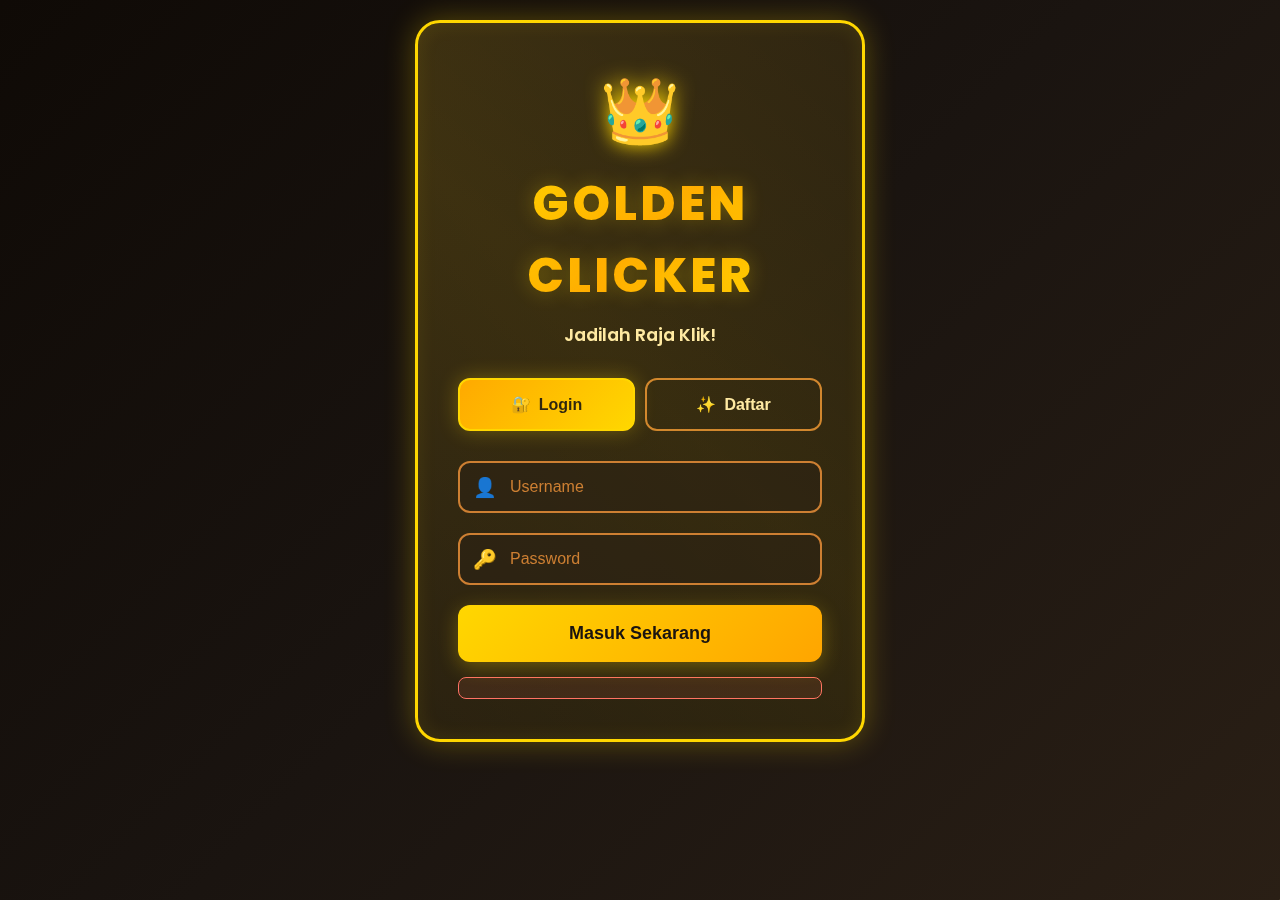
<file: index.html>
<!DOCTYPE html>
<html lang="ms">
<head>
    <meta charset="UTF-8">
    <meta name="viewport" content="width=device-width, initial-scale=1.0">
    <title>👑 Golden Clicker - Main Game</title>
    <link rel="stylesheet" href="styles.css">
</head>
<body class="game-body">
    <div class="golden-bg">
        <div class="sparkles"></div>
    </div>

    <!-- Auth Page -->
    <div id="authPage" class="page active">
        <div class="auth-container golden-card">
            <div class="crown-icon">👑</div>
            <h1 class="golden-title">GOLDEN CLICKER</h1>
            <p class="subtitle">Jadilah Raja Klik!</p>
            
            <div class="auth-tabs">
                <button class="tab-btn active" onclick="showLogin()">
                    <span class="icon">🔐</span> Login
                </button>
                <button class="tab-btn" onclick="showRegister()">
                    <span class="icon">✨</span> Daftar
                </button>
            </div>

            <!-- Login Form -->
            <div id="loginForm" class="auth-form active">
                <div class="input-group">
                    <span class="input-icon">👤</span>
                    <input type="text" id="loginUsername" placeholder="Username" required>
                </div>
                <div class="input-group">
                    <span class="input-icon">🔑</span>
                    <input type="password" id="loginPassword" placeholder="Password" required>
                </div>
                <button class="golden-btn" onclick="login()">
                    <span>Masuk Sekarang</span>
                    <span class="btn-shine"></span>
                </button>
            </div>

            <!-- Register Form -->
            <div id="registerForm" class="auth-form">
                <div class="input-group">
                    <span class="input-icon">👤</span>
                    <input type="text" id="regUsername" placeholder="Username" required>
                </div>
                <div class="input-group">
                    <span class="input-icon">🔑</span>
                    <input type="password" id="regPassword" placeholder="Password" required>
                </div>
                <button class="golden-btn" onclick="requestLocation()">
                    <span>Daftar Akaun</span>
                    <span class="btn-shine"></span>
                </button>
                <p class="info-text">✨ Lokasi diperlukan untuk leaderboard</p>
            </div>
            <div id="authError" class="error-msg"></div>
        </div>
    </div>

    <!-- Game Page -->
    <div id="gamePage" class="page">
        <div class="game-header">
            <div class="user-card golden-card-mini">
                <div class="user-avatar">👤</div>
                <div class="user-details">
                    <div id="usernameDisplay" class="username"></div>
                    <div id="userTitle" class="user-title">🆕 Newbie</div>
                    <div id="countryDisplay" class="country"></div>
                </div>
            </div>

            <div class="header-actions">
                <a href="leaderboard.html" class="icon-btn leaderboard-btn">
                    🏆
                    <span class="tooltip">Leaderboard</span>
                </a>
                <button class="icon-btn admin-btn" id="adminBtn" onclick="goToAdmin()" style="display: none;">
                    👑
                    <span class="tooltip">Admin Panel</span>
                </button>
                <button class="icon-btn logout-btn" onclick="logout()">
                    🚪
                    <span class="tooltip">Keluar</span>
                </button>
            </div>
        </div>

        <div class="game-container">
            <div class="score-section golden-card">
                <div class="score-label">
                    <span class="icon">💰</span>
                    <span>Skor Emas Anda</span>
                </div>
                <div id="scoreValue" class="score-number">0</div>
                <div class="score-rank" id="userRank">Ranking: -</div>
                
                <!-- Title Progress -->
                <div class="title-progress">
                    <div class="progress-info">
                        <span id="nextTitleName">Next: 🥉 Bronze Clicker</span>
                        <span id="nextTitleProgress">0/100</span>
                    </div>
                    <div class="progress-bar">
                        <div id="progressFill" class="progress-fill"></div>
                    </div>
                </div>
            </div>

            <div class="click-section">
                <div class="click-glow"></div>
                <button id="clickButton" class="mega-click-btn" onclick="incrementScore()">
                    <span class="btn-content">
                        <span class="coin-icon">🪙</span>
                        <span class="btn-text">KLIK!</span>
                    </span>
                    <div class="ripple"></div>
                </button>
                <div class="click-counter" id="clickCounter">+1</div>
                
                <!-- Anti-Cheat Warning -->
                <div id="cheatWarning" class="cheat-warning">
                    ⚠️ Auto-Clicker Detected! Slow down!
                </div>
            </div>

            <div class="stats-bar golden-card-mini">
                <div class="stat-item">
                    <span class="stat-icon">🎯</span>
                    <span class="stat-label">Jumlah Klik</span>
                    <span id="totalClicks" class="stat-value">0</span>
                </div>
                <div class="stat-item">
                    <span class="stat-icon">⚡</span>
                    <span class="stat-label">Klik/Sec</span>
                    <span id="clicksPerSec" class="stat-value">0</span>
                </div>
                <div class="stat-item">
                    <span class="stat-icon">🛡️</span>
                    <span class="stat-label">Status</span>
                    <span id="legitStatus" class="stat-value" style="color: #4CAF50;">Legit</span>
                </div>
            </div>

            <!-- Title Notification -->
            <div id="titleNotification" class="title-notification">
                <div class="notification-content">
                    <div class="notification-icon">🎉</div>
                    <div class="notification-text">
                        <div class="notification-title">Title Baru Dibuka!</div>
                        <div id="notificationTitleName" class="notification-subtitle"></div>
                    </div>
                </div>
            </div>
        </div>
    </div>

    <script type="module" src="script.js"></script>
</body>
                      </html>
</file>
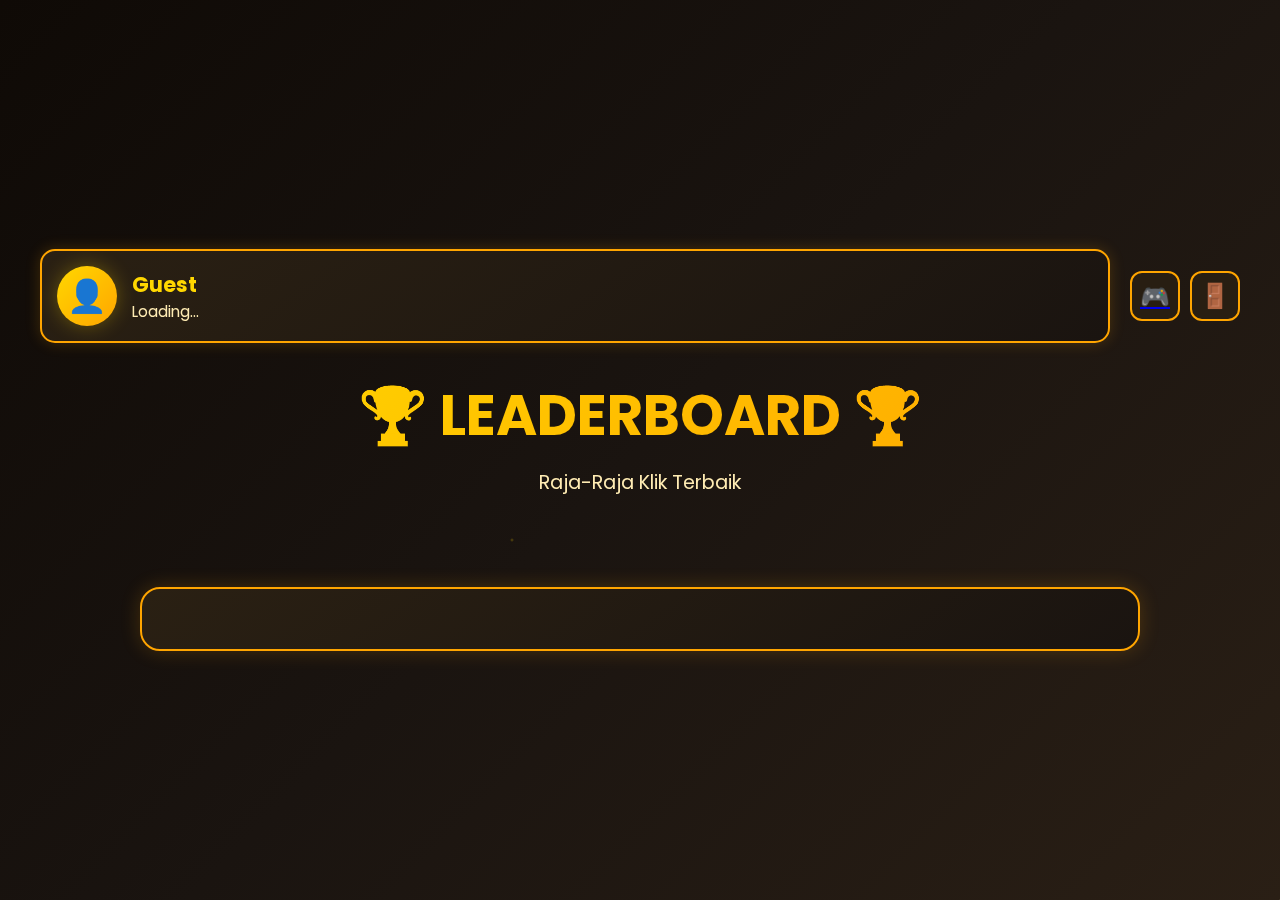
<file: leaderboard.html>
<!DOCTYPE html>
<html lang="ms">
<head>
    <meta charset="UTF-8">
    <meta name="viewport" content="width=device-width, initial-scale=1.0">
    <title>🏆 Golden Clicker - Leaderboard</title>
    <link rel="stylesheet" href="styles.css">
</head>
<body>
    <div class="golden-bg">
        <div class="sparkles"></div>
    </div>

    <div class="page active">
        <div class="game-header">
            <div class="user-card golden-card-mini">
                <div class="user-avatar">👤</div>
                <div class="user-details">
                    <div id="usernameDisplay" class="username">Guest</div>
                    <div id="countryDisplay" class="country">Loading...</div>
                </div>
            </div>

            <div class="header-actions">
                <a href="index.html" class="icon-btn">
                    🎮
                    <span class="tooltip">Main Game</span>
                </a>
                <button class="icon-btn admin-btn" id="adminBtn" onclick="window.location.href='admin.html'" style="display: none;">
                    👑
                    <span class="tooltip">Admin Panel</span>
                </button>
                <button class="icon-btn logout-btn" onclick="logout()">
                    🚪
                    <span class="tooltip">Keluar</span>
                </button>
            </div>
        </div>

        <div class="leaderboard-container">
            <div class="page-title">
                <h1>🏆 LEADERBOARD 🏆</h1>
                <p>Raja-Raja Klik Terbaik</p>
            </div>

            <!-- Top 3 Podium -->
            <div class="top-three">
                <!-- Will be populated by JavaScript -->
            </div>

            <!-- Full Leaderboard - Modern Style -->
            <div class="leaderboard-list">
                <div id="leaderboardBody">
                    <!-- Will be populated by JavaScript with modern cards -->
                </div>
            </div>
        </div>
    </div>

    <script type="module" src="script.js"></script>
</body>
</html>
</file>
<file: styles.css>
@import url('https://fonts.googleapis.com/css2?family=Poppins:wght@400;600;700;800&display=swap');

* {
    margin: 0;
    padding: 0;
    box-sizing: border-box;
}

:root {
    --gold-primary: #FFD700;
    --gold-dark: #FFA500;
    --gold-light: #FFECB3;
    --gold-shine: #FFF9E6;
    --bronze: #CD7F32;
    --dark-bg: #1a1410;
    --darker-bg: #0f0a06;
    --shadow-gold: rgba(255, 215, 0, 0.3);
}

body {
    font-family: 'Poppins', sans-serif;
    background: linear-gradient(135deg, var(--darker-bg) 0%, var(--dark-bg) 50%, #2a1f15 100%);
    min-height: 100vh;
    overflow-x: hidden;
    position: relative;
}

.golden-bg {
    position: fixed;
    top: 0;
    left: 0;
    width: 100%;
    height: 100%;
    pointer-events: none;
    z-index: 0;
}

.sparkles {
    position: absolute;
    width: 100%;
    height: 100%;
    background-image: 
        radial-gradient(2px 2px at 20% 30%, var(--gold-primary), transparent),
        radial-gradient(2px 2px at 60% 70%, var(--gold-dark), transparent),
        radial-gradient(1px 1px at 50% 50%, var(--gold-light), transparent),
        radial-gradient(1px 1px at 80% 10%, var(--gold-primary), transparent);
    background-size: 200% 200%;
    animation: sparkle 8s ease-in-out infinite;
    opacity: 0.3;
}

@keyframes sparkle {
    0%, 100% { background-position: 0% 0%, 100% 100%, 50% 50%, 80% 20%; }
    50% { background-position: 100% 100%, 0% 0%, 80% 80%, 20% 80%; }
}

.page {
    display: none;
    min-height: 100vh;
    padding: 20px;
    position: relative;
    z-index: 1;
}

.page.active {
    display: flex;
    flex-direction: column;
    align-items: center;
    justify-content: center;
}

/* Golden Card Styles */
.golden-card {
    background: linear-gradient(145deg, #2a2013 0%, #1a1410 100%);
    border: 3px solid var(--gold-primary);
    border-radius: 25px;
    padding: 40px;
    box-shadow: 
        0 0 30px var(--shadow-gold),
        inset 0 0 20px rgba(255, 215, 0, 0.1);
    position: relative;
    overflow: hidden;
}

.golden-card::before {
    content: '';
    position: absolute;
    top: -50%;
    left: -50%;
    width: 200%;
    height: 200%;
    background: linear-gradient(
        45deg,
        transparent,
        rgba(255, 215, 0, 0.1),
        transparent
    );
    animation: shine 3s infinite;
}

@keyframes shine {
    0% { transform: translateX(-100%) translateY(-100%) rotate(45deg); }
    100% { transform: translateX(100%) translateY(100%) rotate(45deg); }
}

.golden-card-mini {
    background: linear-gradient(145deg, #2a2013 0%, #1a1410 100%);
    border: 2px solid var(--gold-dark);
    border-radius: 15px;
    padding: 15px;
    box-shadow: 0 0 15px rgba(255, 165, 0, 0.2);
}

/* Auth Page */
.auth-container {
    max-width: 450px;
    width: 100%;
    text-align: center;
}

.crown-icon {
    font-size: 4em;
    animation: bounce 2s ease-in-out infinite;
    filter: drop-shadow(0 0 10px var(--gold-primary));
}

@keyframes bounce {
    0%, 100% { transform: translateY(0); }
    50% { transform: translateY(-10px); }
}

.golden-title {
    font-size: 3em;
    font-weight: 800;
    background: linear-gradient(135deg, var(--gold-primary) 0%, var(--gold-dark) 50%, var(--gold-primary) 100%);
    -webkit-background-clip: text;
    -webkit-text-fill-color: transparent;
    background-clip: text;
    margin: 10px 0;
    letter-spacing: 3px;
    text-shadow: 0 0 20px var(--shadow-gold);
}

.subtitle {
    color: var(--gold-light);
    font-size: 1.1em;
    margin-bottom: 30px;
    font-weight: 600;
}

.auth-tabs {
    display: flex;
    gap: 10px;
    margin-bottom: 30px;
}

.tab-btn {
    flex: 1;
    padding: 15px;
    border: 2px solid var(--bronze);
    background: transparent;
    color: var(--gold-light);
    cursor: pointer;
    border-radius: 12px;
    font-size: 16px;
    font-weight: 600;
    transition: all 0.3s;
    display: flex;
    align-items: center;
    justify-content: center;
    gap: 8px;
}

.tab-btn:hover {
    border-color: var(--gold-dark);
    background: rgba(255, 165, 0, 0.1);
}

.tab-btn.active {
    background: linear-gradient(135deg, var(--gold-dark), var(--gold-primary));
    border-color: var(--gold-primary);
    color: var(--dark-bg);
    box-shadow: 0 0 20px var(--shadow-gold);
}

.auth-form {
    display: none;
}

.auth-form.active {
    display: block;
    animation: fadeIn 0.5s;
}

@keyframes fadeIn {
    from { opacity: 0; transform: translateY(10px); }
    to { opacity: 1; transform: translateY(0); }
}

.input-group {
    position: relative;
    margin-bottom: 20px;
}

.input-icon {
    position: absolute;
    left: 15px;
    top: 50%;
    transform: translateY(-50%);
    font-size: 1.2em;
    z-index: 1;
}

.input-group input {
    width: 100%;
    padding: 15px 15px 15px 50px;
    border: 2px solid var(--bronze);
    border-radius: 12px;
    font-size: 16px;
    background: rgba(42, 32, 19, 0.5);
    color: var(--gold-light);
    transition: all 0.3s;
    font-weight: 500;
}

.input-group input:focus {
    outline: none;
    border-color: var(--gold-primary);
    box-shadow: 0 0 15px var(--shadow-gold);
    background: rgba(42, 32, 19, 0.8);
}

.input-group input::placeholder {
    color: var(--bronze);
}

.golden-btn {
    width: 100%;
    padding: 18px;
    background: linear-gradient(135deg, var(--gold-primary) 0%, var(--gold-dark) 100%);
    color: var(--dark-bg);
    border: none;
    border-radius: 12px;
    font-size: 18px;
    font-weight: 700;
    cursor: pointer;
    position: relative;
    overflow: hidden;
    transition: all 0.3s;
    box-shadow: 0 5px 20px var(--shadow-gold);
}

.golden-btn:hover {
    transform: translateY(-2px);
    box-shadow: 0 8px 30px var(--shadow-gold);
}

.golden-btn:active {
    transform: translateY(0);
}

.btn-shine {
    position: absolute;
    top: 0;
    left: -100%;
    width: 100%;
    height: 100%;
    background: linear-gradient(90deg, transparent, rgba(255, 255, 255, 0.4), transparent);
    transition: left 0.5s;
}

.golden-btn:hover .btn-shine {
    left: 100%;
}

.info-text {
    color: var(--gold-light);
    font-size: 13px;
    margin-top: 15px;
    opacity: 0.8;
}

.error-msg {
    color: #ff6b6b;
    margin-top: 15px;
    font-size: 14px;
    font-weight: 600;
    background: rgba(255, 107, 107, 0.1);
    padding: 10px;
    border-radius: 8px;
    border: 1px solid #ff6b6b;
}

/* Game Page */
.game-body .page.active {
    justify-content: flex-start;
    padding-top: 20px;
}

.game-header {
    width: 100%;
    max-width: 1200px;
    display: flex;
    justify-content: space-between;
    align-items: center;
    margin-bottom: 30px;
    gap: 20px;
    flex-wrap: wrap;
}

.user-card {
    display: flex;
    align-items: center;
    gap: 15px;
    flex: 1;
    min-width: 250px;
}

.user-avatar {
    width: 60px;
    height: 60px;
    background: linear-gradient(135deg, var(--gold-primary), var(--gold-dark));
    border-radius: 50%;
    display: flex;
    align-items: center;
    justify-content: center;
    font-size: 2em;
    box-shadow: 0 0 20px var(--shadow-gold);
}

.user-details {
    flex: 1;
}

.username {
    font-size: 1.3em;
    font-weight: 700;
    color: var(--gold-primary);
}

.country {
    color: var(--gold-light);
    font-size: 0.95em;
}

.header-actions {
    display: flex;
    gap: 10px;
}

.icon-btn {
    width: 50px;
    height: 50px;
    border: 2px solid var(--gold-dark);
    background: rgba(42, 32, 19, 0.8);
    border-radius: 12px;
    font-size: 1.5em;
    cursor: pointer;
    transition: all 0.3s;
    position: relative;
    display: flex;
    align-items: center;
    justify-content: center;
}

.icon-btn:hover {
    transform: translateY(-3px);
    box-shadow: 0 5px 15px var(--shadow-gold);
    border-color: var(--gold-primary);
}

.tooltip {
    position: absolute;
    bottom: -35px;
    left: 50%;
    transform: translateX(-50%) scale(0);
    background: var(--dark-bg);
    color: var(--gold-light);
    padding: 5px 10px;
    border-radius: 6px;
    font-size: 0.6em;
    white-space: nowrap;
    border: 1px solid var(--gold-dark);
    transition: all 0.3s;
    pointer-events: none;
}

.icon-btn:hover .tooltip {
    transform: translateX(-50%) scale(1);
}

.game-container {
    width: 100%;
    max-width: 800px;
}

.score-section {
    text-align: center;
    margin-bottom: 40px;
    padding: 30px;
}

.score-label {
    display: flex;
    align-items: center;
    justify-content: center;
    gap: 10px;
    color: var(--gold-light);
    font-size: 1.2em;
    margin-bottom: 15px;
    font-weight: 600;
}

.score-number {
    font-size: 5em;
    font-weight: 800;
    background: linear-gradient(135deg, var(--gold-primary) 0%, var(--gold-dark) 50%, var(--gold-primary) 100%);
    -webkit-background-clip: text;
    -webkit-text-fill-color: transparent;
    background-clip: text;
    text-shadow: 0 0 30px var(--shadow-gold);
    animation: pulse 2s ease-in-out infinite;
}

@keyframes pulse {
    0%, 100% { transform: scale(1); }
    50% { transform: scale(1.05); }
}

.score-rank {
    color: var(--gold-dark);
    font-size: 1.1em;
    font-weight: 600;
    margin-top: 10px;
}

.click-section {
    text-align: center;
    margin: 60px 0;
    position: relative;
}

.click-glow {
    position: absolute;
    top: 50%;
    left: 50%;
    transform: translate(-50%, -50%);
    width: 300px;
    height: 300px;
    background: radial-gradient(circle, var(--shadow-gold) 0%, transparent 70%);
    border-radius: 50%;
    animation: glow 2s ease-in-out infinite;
    pointer-events: none;
}

@keyframes glow {
    0%, 100% { opacity: 0.3; transform: translate(-50%, -50%) scale(1); }
    50% { opacity: 0.6; transform: translate(-50%, -50%) scale(1.1); }
}

.mega-click-btn {
    width: 250px;
    height: 250px;
    border: 5px solid var(--gold-primary);
    background: linear-gradient(135deg, var(--gold-dark) 0%, var(--gold-primary) 50%, var(--gold-dark) 100%);
    border-radius: 50%;
    cursor: pointer;
    position: relative;
    overflow: hidden;
    box-shadow: 
        0 10px 40px var(--shadow-gold),
        inset 0 0 30px rgba(255, 215, 0, 0.3);
    transition: all 0.2s;
}

.mega-click-btn:hover {
    transform: scale(1.05);
    box-shadow: 
        0 15px 50px var(--shadow-gold),
        inset 0 0 40px rgba(255, 215, 0, 0.5);
}

.mega-click-btn:active {
    transform: scale(0.95);
    box-shadow: 
        0 5px 20px var(--shadow-gold),
        inset 0 0 50px rgba(255, 215, 0, 0.7);
}

.btn-content {
    position: relative;
    z-index: 1;
    display: flex;
    flex-direction: column;
    align-items: center;
    justify-content: center;
    height: 100%;
}

.coin-icon {
    font-size: 4em;
    animation: rotate 3s linear infinite;
    filter: drop-shadow(0 0 10px var(--gold-primary));
}

@keyframes rotate {
    0% { transform: rotateY(0deg); }
    100% { transform: rotateY(360deg); }
}

.btn-text {
    font-size: 2em;
    font-weight: 800;
    color: var(--dark-bg);
    text-shadow: 2px 2px 4px rgba(0,0,0,0.3);
    margin-top: 10px;
}

.ripple {
    position: absolute;
    top: 50%;
    left: 50%;
    width: 0;
    height: 0;
    border-radius: 50%;
    background: rgba(255, 255, 255, 0.5);
    transform: translate(-50%, -50%);
    pointer-events: none;
}

.mega-click-btn:active .ripple {
    animation: ripple-effect 0.6s ease-out;
}

@keyframes ripple-effect {
    to {
        width: 300px;
        height: 300px;
        opacity: 0;
    }
}

.click-counter {
    position: absolute;
    top: 50%;
    left: 50%;
    transform: translate(-50%, -50%);
    font-size: 3em;
    font-weight: 800;
    color: var(--gold-primary);
    opacity: 0;
    pointer-events: none;
    text-shadow: 0 0 10px var(--gold-primary);
}

.stats-bar {
    display: flex;
    justify-content: space-around;
    padding: 20px;
    gap: 20px;
    flex-wrap: wrap;
}

.stat-item {
    display: flex;
    flex-direction: column;
    align-items: center;
    gap: 5px;
    flex: 1;
    min-width: 150px;
}

.stat-icon {
    font-size: 2em;
}

.stat-label {
    color: var(--gold-light);
    font-size: 0.9em;
}

.stat-value {
    font-size: 1.5em;
    font-weight: 700;
    color: var(--gold-primary);
}

/* Title System */
.user-title {
    font-size: 0.85em;
    color: var(--gold-primary);
    font-weight: 600;
    padding: 4px 10px;
    background: rgba(255, 215, 0, 0.1);
    border-radius: 8px;
    border: 1px solid var(--gold-dark);
    display: inline-block;
    margin: 5px 0;
}

.title-progress {
    margin-top: 20px;
    padding-top: 20px;
    border-top: 2px solid var(--gold-dark);
}

.progress-info {
    display: flex;
    justify-content: space-between;
    margin-bottom: 10px;
    color: var(--gold-light);
    font-size: 0.9em;
    font-weight: 600;
}

.progress-bar {
    width: 100%;
    height: 12px;
    background: rgba(42, 32, 19, 0.5);
    border-radius: 10px;
    overflow: hidden;
    border: 2px solid var(--bronze);
}

.progress-fill {
    height: 100%;
    background: linear-gradient(90deg, var(--gold-dark), var(--gold-primary));
    border-radius: 8px;
    transition: width 0.5s ease;
    box-shadow: 0 0 10px var(--shadow-gold);
}

/* Title Notification */
.title-notification {
    position: fixed;
    top: 20px;
    right: 20px;
    background: linear-gradient(145deg, #2a2013 0%, #1a1410 100%);
    border: 3px solid var(--gold-primary);
    border-radius: 15px;
    padding: 20px;
    box-shadow: 0 0 30px var(--shadow-gold);
    transform: translateX(400px);
    transition: transform 0.5s ease;
    z-index: 1000;
    max-width: 350px;
}

.title-notification.show {
    transform: translateX(0);
}

.notification-content {
    display: flex;
    align-items: center;
    gap: 15px;
}

.notification-icon {
    font-size: 3em;
    animation: bounce 1s ease-in-out infinite;
}

.notification-title {
    color: var(--gold-primary);
    font-weight: 700;
    font-size: 1.2em;
    margin-bottom: 5px;
}

.notification-subtitle {
    color: var(--gold-light);
    font-size: 0.95em;
}

/* Anti-Cheat Warning */
.cheat-warning {
    position: fixed;
    top: 50%;
    left: 50%;
    transform: translate(-50%, -50%) scale(0);
    background: rgba(255, 0, 0, 0.95);
    color: white;
    padding: 30px 50px;
    border-radius: 15px;
    font-size: 1.5em;
    font-weight: 700;
    border: 3px solid #ff6b6b;
    box-shadow: 0 0 50px rgba(255, 0, 0, 0.5);
    z-index: 9999;
    transition: transform 0.3s ease;
    text-align: center;
}

.cheat-warning.show {
    transform: translate(-50%, -50%) scale(1);
    animation: shake 0.5s ease;
}

@keyframes shake {
    0%, 100% { transform: translate(-50%, -50%) rotate(0deg); }
    25% { transform: translate(-50%, -50%) rotate(-5deg); }
    75% { transform: translate(-50%, -50%) rotate(5deg); }
}

/* Leaderboard Page - Modern Style */
.leaderboard-container {
    width: 100%;
    max-width: 1000px;
}

.page-title {
    text-align: center;
    margin-bottom: 40px;
}

.page-title h1 {
    font-size: 3.5em;
    background: linear-gradient(135deg, var(--gold-primary) 0%, var(--gold-dark) 100%);
    -webkit-background-clip: text;
    -webkit-text-fill-color: transparent;
    background-clip: text;
    margin-bottom: 10px;
}

.page-title p {
    color: var(--gold-light);
    font-size: 1.2em;
}

.top-three {
    display: flex;
    justify-content: center;
    align-items: flex-end;
    gap: 20px;
    margin-bottom: 50px;
    flex-wrap: wrap;
}

.podium {
    background: linear-gradient(145deg, #2a2013 0%, #1a1410 100%);
    border: 3px solid;
    border-radius: 20px;
    padding: 30px 20px;
    text-align: center;
    min-width: 200px;
    position: relative;
    transition: all 0.3s;
}

.podium:hover {
    transform: translateY(-10px);
}

.podium.first {
    border-color: var(--gold-primary);
    box-shadow: 0 0 30px var(--shadow-gold);
    order: 2;
}

.podium.second {
    border-color: #C0C0C0;
    box-shadow: 0 0 20px rgba(192, 192, 192, 0.3);
    order: 1;
}

.podium.third {
    border-color: var(--bronze);
    box-shadow: 0 0 20px rgba(205, 127, 50, 0.3);
    order: 3;
}

.medal {
    font-size: 4em;
    margin-bottom: 15px;
    animation: bounce 2s ease-in-out infinite;
}

.podium-name {
    font-size: 1.3em;
    font-weight: 700;
    color: var(--gold-primary);
    margin-bottom: 5px;
}

.podium-title {
    font-size: 0.85em;
    color: var(--gold-light);
    background: rgba(255, 215, 0, 0.1);
    padding: 5px 10px;
    border-radius: 8px;
    margin: 8px 0;
    display: inline-block;
}

.podium-country {
    color: var(--gold-light);
    margin-bottom: 15px;
}

.podium-score {
    font-size: 2.5em;
    font-weight: 800;
    background: linear-gradient(135deg, var(--gold-primary), var(--gold-dark));
    -webkit-background-clip: text;
    -webkit-text-fill-color: transparent;
    background-clip: text;
}

.leaderboard-list {
    background: linear-gradient(145deg, #2a2013 0%, #1a1410 100%);
    border: 2px solid var(--gold-dark);
    border-radius: 20px;
    padding: 30px;
    box-shadow: 0 0 20px rgba(255, 165, 0, 0.2);
}

.leaderboard-modern-item {
    background: rgba(42, 32, 19, 0.5);
    border: 2px solid var(--bronze);
    border-radius: 15px;
    padding: 20px;
    margin-bottom: 15px;
    transition: all 0.3s;
}

.leaderboard-modern-item:hover {
    border-color: var(--gold-dark);
    transform: translateX(5px);
    box-shadow: 0 0 15px rgba(255, 165, 0, 0.3);
}

.leaderboard-modern-item.current-user {
    background: rgba(255, 215, 0, 0.15);
    border-color: var(--gold-primary);
    box-shadow: 0 0 20px var(--shadow-gold);
}

.modern-item-header {
    display: flex;
    justify-content: space-between;
    align-items: center;
    margin-bottom: 12px;
}

.modern-rank-name {
    display: flex;
    align-items: center;
    gap: 15px;
}

.modern-rank {
    font-size: 2em;
    font-weight: 800;
    color: var(--gold-primary);
    min-width: 60px;
    text-align: center;
}

.modern-name {
    font-size: 1.3em;
    font-weight: 700;
    color: var(--gold-light);
}

.modern-country {
    color: var(--gold-dark);
    font-size: 1.1em;
}

.modern-item-details {
    padding-left: 75px;
}

.modern-title-row {
    display: flex;
    align-items: center;
    gap: 10px;
    margin-bottom: 10px;
}

.modern-title-label {
    color: var(--bronze);
    font-size: 0.9em;
}

.modern-title-value {
    color: var(--gold-primary);
    font-weight: 600;
    background: rgba(255, 215, 0, 0.1);
    padding: 4px 12px;
    border-radius: 8px;
    border: 1px solid var(--gold-dark);
}

.modern-gold-row {
    display: flex;
    align-items: center;
    gap: 10px;
}

.modern-gold-label {
    color: var(--bronze);
    font-size: 0.9em;
}

.modern-gold-value {
    font-size: 1.5em;
    font-weight: 800;
    color: var(--gold-primary);
}

.list-header {
    display: none;
}

.rank {
    font-size: 1.8em;
    font-weight: 800;
    text-align: center;
}

.player-info-item {
    display: flex;
    flex-direction: column;
}

.player-name-item {
    font-weight: 700;
    color: var(--gold-light);
    font-size: 1.1em;
}

.player-country-item {
    color: var(--bronze);
    font-size: 0.9em;
}

.score-value {
    font-weight: 700;
    color: var(--gold-primary);
    font-size: 1.3em;
    text-align: right;
}

/* Admin Page */
.admin-container {
    width: 100%;
    max-width: 1400px;
}

.admin-stats {
    display: grid;
    grid-template-columns: repeat(auto-fit, minmax(250px, 1fr));
    gap: 20px;
    margin-bottom: 40px;
}

.admin-stat-card {
    background: linear-gradient(145deg, #2a2013 0%, #1a1410 100%);
    border: 3px solid var(--gold-primary);
    border-radius: 20px;
    padding: 30px;
    text-align: center;
    box-shadow: 0 0 20px var(--shadow-gold);
}

.admin-stat-card h3 {
    color: var(--gold-light);
    font-size: 1.1em;
    margin-bottom: 15px;
}

.admin-stat-value {
    font-size: 3em;
    font-weight: 800;
    background: linear-gradient(135deg, var(--gold-primary), var(--gold-dark));
    -webkit-background-clip: text;
    -webkit-text-fill-color: transparent;
</file>
